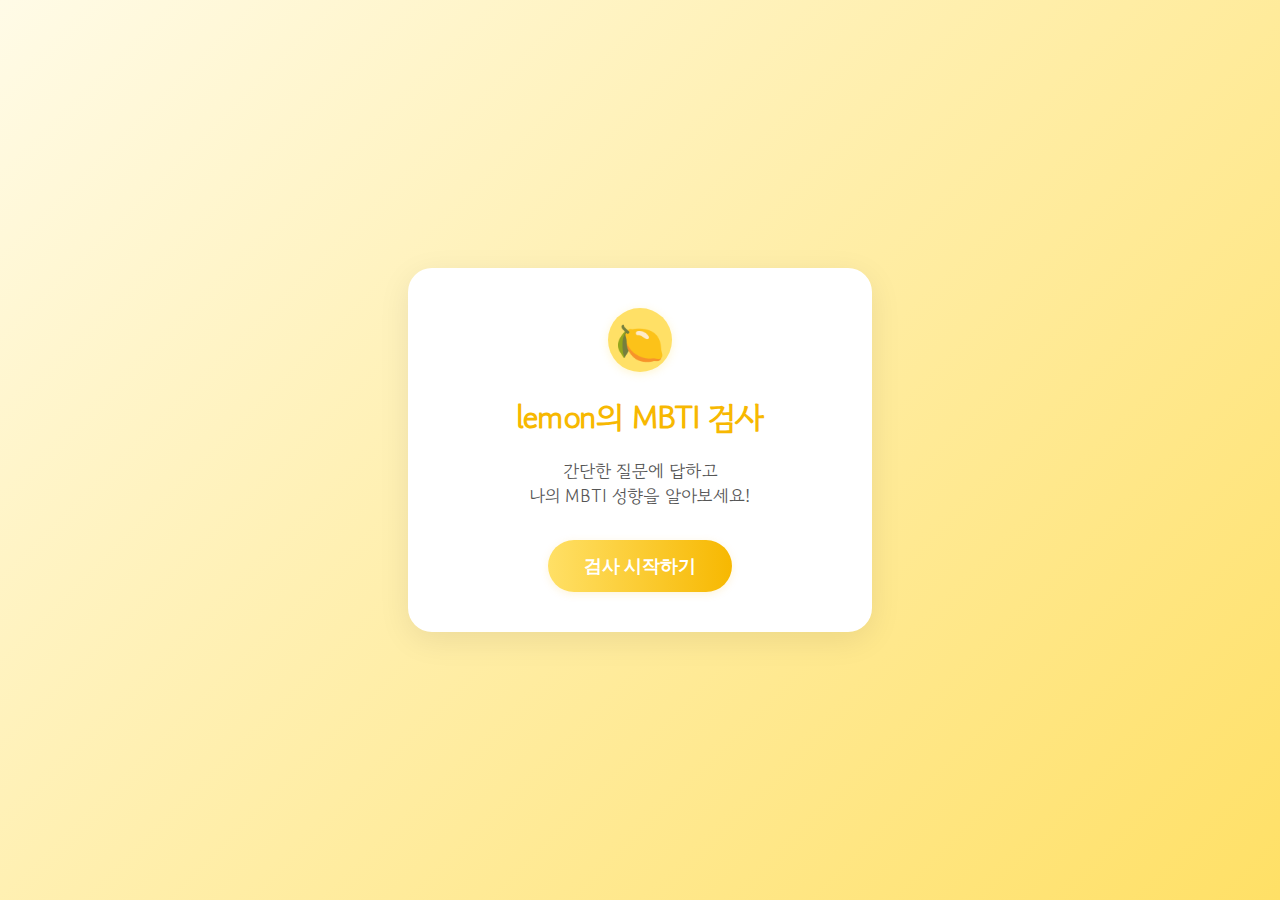
<file: index.html>
<!DOCTYPE html>
<html lang="ko">
<head>
  <meta charset="UTF-8">
  <title>lemon의 MBTI 검사</title>
  <meta name="viewport" content="width=device-width, initial-scale=1.0">
  <link rel="stylesheet" href="style.css">
</head>
<body>
  <div class="container">
    <div class="lemon-logo">🍋</div>
    <h1>lemon의 MBTI 검사</h1>
    <p>간단한 질문에 답하고<br>나의 MBTI 성향을 알아보세요!</p>
    <button class="start-btn">검사 시작하기</button>
  </div>
  <script src="main.js"></script>
</body>
</html>
</file>
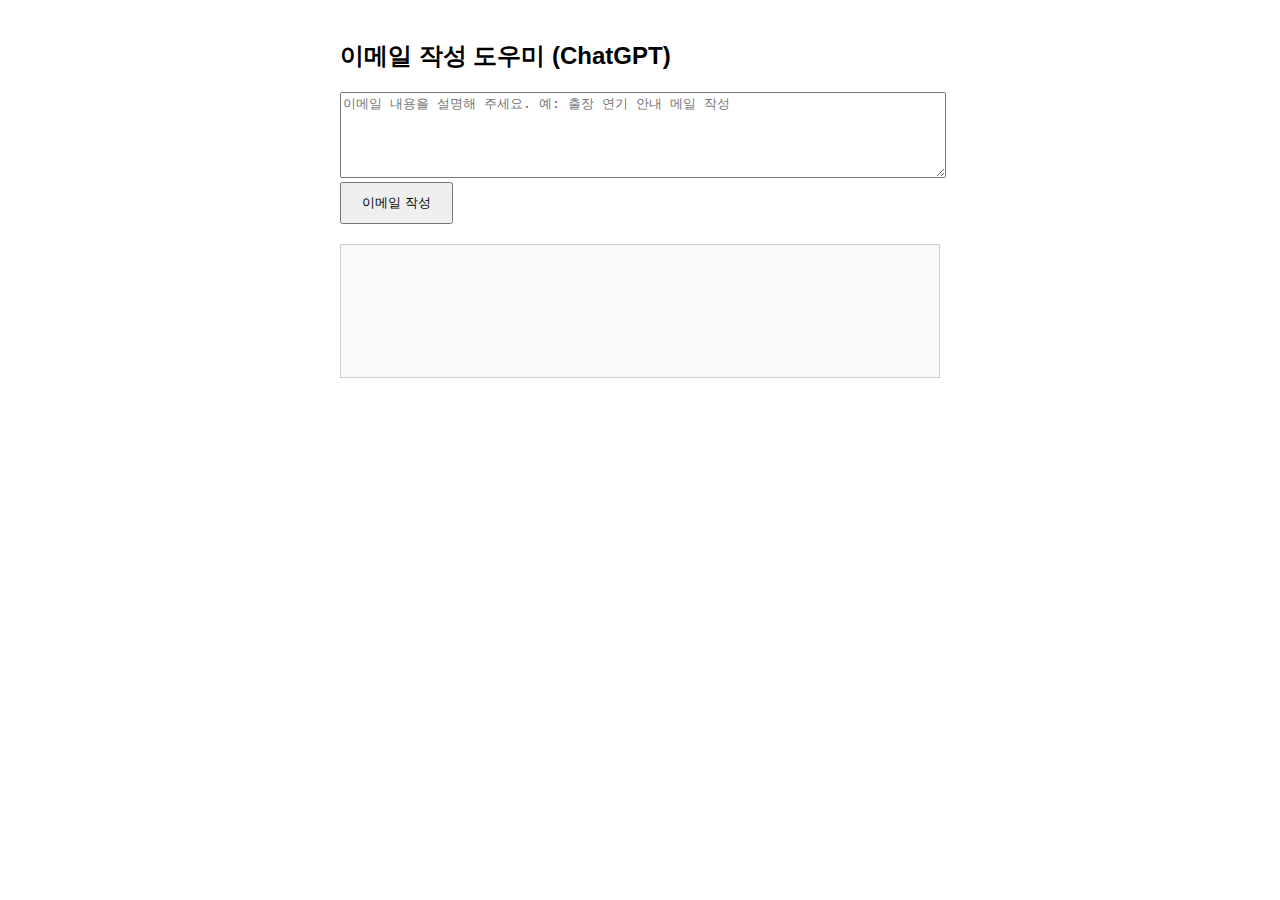
<file: email test/index.html>
<!DOCTYPE html>
<html lang="ko">
<head>
  <meta charset="UTF-8">
  <title>이메일 작성 도우미</title>
  <style>
    body { font-family: sans-serif; max-width: 600px; margin: 40px auto; }
    textarea { width: 100%; height: 80px; }
    #result { margin-top: 20px; border: 1px solid #ccc; padding: 16px; min-height: 100px; background: #f9f9f9; }
    button { padding: 10px 20px; }
  </style>
</head>
<body>
  <h2>이메일 작성 도우미 (ChatGPT)</h2>
  <textarea id="prompt" placeholder="이메일 내용을 설명해 주세요. 예: 출장 연기 안내 메일 작성"></textarea>
  <br>
  <button onclick="generateEmail()">이메일 작성</button>
  <div id="result"></div>
  <script src="script.js"></script>
</body>
</html>
</file>
<file: style.css>
@import url('https://fonts.googleapis.com/css2?family=Gowun+Dodum&display=swap');
body {
  background: linear-gradient(135deg, #fffbe7 0%, #ffe066 100%);
  min-height: 100vh;
  margin: 0;
  font-family: 'Gowun Dodum', sans-serif;
  display: flex;
  align-items: center;
  justify-content: center;
}
.container {
  background: #fff;
  border-radius: 24px;
  box-shadow: 0 8px 32px rgba(0,0,0,0.08);
  padding: 40px 32px;
  max-width: 400px;
  width: 100%;
  text-align: center;
}
.lemon-logo {
  width: 64px;
  height: 64px;
  margin-bottom: 16px;
  border-radius: 50%;
  background: #ffe066;
  display: flex;
  align-items: center;
  justify-content: center;
  font-size: 2.5rem;
  color: #fff;
  box-shadow: 0 2px 8px rgba(255,224,102,0.3);
  margin-left: auto;
  margin-right: auto;
}
h1 {
  color: #f7b801;
  margin-bottom: 8px;
  font-size: 2rem;
  letter-spacing: -1px;
}
p {
  color: #555;
  margin-bottom: 32px;
  font-size: 1.1rem;
}
.start-btn {
  background: linear-gradient(90deg, #ffe066 0%, #f7b801 100%);
  color: #fff;
  border: none;
  border-radius: 999px;
  padding: 14px 36px;
  font-size: 1.1rem;
  font-weight: bold;
  cursor: pointer;
  box-shadow: 0 2px 8px rgba(247,184,1,0.15);
  transition: background 0.2s;
}
.start-btn:hover {
  background: linear-gradient(90deg, #f7b801 0%, #ffe066 100%);
}
@media (max-width: 500px) {
  .container {
    padding: 24px 8px;
  }
  h1 {
    font-size: 1.3rem;
  }
}
</file>
